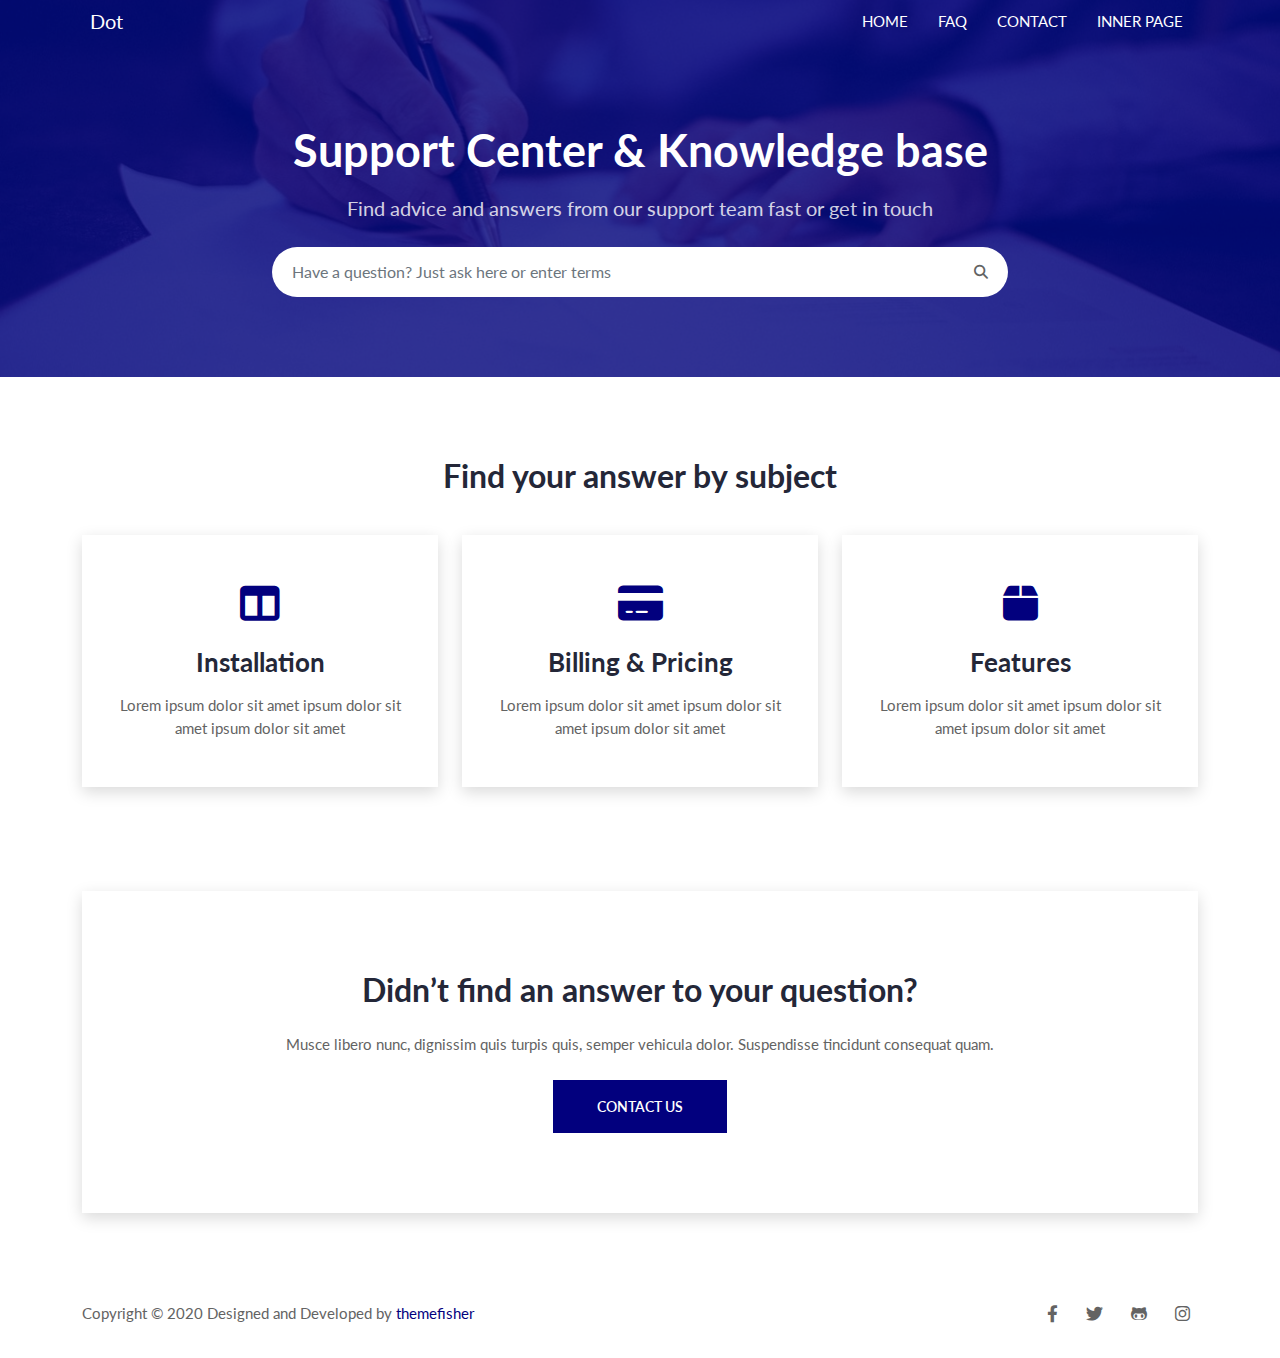
<file: index.html>
<!DOCTYPE html>
<html lang="en">
<head>
    <meta charset="UTF-8">
    <meta name="viewport" content="width=device-width, initial-scale=1.0">
    <title>Dot</title>
    <link rel="preconnect" href="https://fonts.googleapis.com">
    <link rel="preconnect" href="https://fonts.gstatic.com" crossorigin>
    <link href="https://fonts.googleapis.com/css2?family=Lato:wght@300;400;700&display=swap" rel="stylesheet">
    <link rel="shortcut icon" href="img/favicon.png" type="image/x-icon">
    <link rel="stylesheet" href="css/fontawesome.css">
    <link rel="stylesheet" href="css/brands.css">
    <link rel="stylesheet" href="css/solid.css">
    <link rel="stylesheet" href="css/bootstrap.min.css">
    <link rel="stylesheet" href="css/style.css">
    <script src="js/bootstrap.bundle.min.js"></script>
</head>
<body>
    <!-- header area start -->
    <header class="header-area overlay">
        <nav class="navbar navbar-expand-md navbar-dark">
            <div class="container">
                <a class="nav-link navbar-brand px-2" href="index.html">Dot</a>
                <div class="collapse navbar-collapse text-center">
                    <ul class="navbar-nav ml-auto">
                        <li class="nav-item"><a class="nav-link text-dark" href="index.html">Home</a></li>
                        <li class="nav-item"><a class="nav-link text-dark" href="FAQ.html">FAQ</a></li>
                        <li class="nav-item"><a class="nav-link text-dark" href="contact.html">Contact</a></li>
                        <li class="nav-item"><a class="nav-link text-dark" href="#">Inner Page</a></li>
                    </ul>
                </div>
            </div>
        </nav>
        <div class="container section">
            <div class="row">
                <div class="col-lg-8 text-center mx-auto">
                    <h1 class="text-white mb-3">Support Center & Knowledge base</h1>
                    <p class="text-white mb-4">Find advice and answers from our support team fast or get in touch</p>
                    <div class="position-relative search">
                        <input id="search" placeholder="Have a question? Just ask here or enter terms"
                        class="form-control">
                        <i class="fa-solid fa-magnifying-glass"></i>
                    </div>
                </div>
            </div>
        </div>
    </header>
    <!-- header area end -->
    <!-- topic area start -->
    <div class="section">
        <div class="container">
            <div class="row justify-content-center">
                <div class="col-12 text-center">
                    <h2 class="section-title">Find your answer by subject</h2>
                </div>
                <div class="col-lg-4 col-sm-6 mb-4">
                    <a class="px-4 py-5 bg-white shadow text-center d-block match-height" href="#" style="height: 252px;">
                        <i class="fa-solid fa-table-columns icon text-primary d-block mb-4"></i>
                        <h3 class="mb-3 mt-0">Installation</h3>
                        <p class="mb-0">Lorem ipsum dolor sit amet ipsum dolor sit amet ipsum dolor sit amet</p>
                    </a>
                </div>
                <div class="col-lg-4 col-sm-6 mb-4">
                    <a class="px-4 py-5 bg-white shadow text-center d-block match-height" href="#" style="height: 252px;">
                        <i class="fa-regular fa-credit-card icon text-primary d-block mb-4"></i>
                        <h3 class="mb-3 mt-0">Billing & Pricing</h3>
                        <p class="mb-0">Lorem ipsum dolor sit amet ipsum dolor sit amet ipsum dolor sit amet</p>
                    </a>
                </div>
                <div class="col-lg-4 col-sm-6 mb-4">
                    <a class="px-4 py-5 bg-white shadow text-center d-block match-height" href="#" style="height: 252px;">
                        <i class="fa-solid fa-box icon text-primary d-block mb-4"></i>
                        <h3 class="mb-3 mt-0">Features</h3>
                        <p class="mb-0">Lorem ipsum dolor sit amet ipsum dolor sit amet ipsum dolor sit amet</p>
                    </a>
                </div>
            </div>
        </div>
    </div>
    <!-- topic area end -->
    <!-- action area start -->
    <section>
        <div class="container">
            <div class="row">
                <div class="col-12">
                    <div class="section px-3 bg-white shadow text-center">
                        <h2 class="mb-4">Didn’t find an answer to your question?</h2>
                        <p class="mb-4">Musce libero nunc, dignissim quis turpis quis, semper vehicula dolor. Suspendisse tincidunt consequat quam.</p>
                        <a class="btn btn-primary" href="#">contact us</a>
                    </div>
                </div>
            </div>
        </div>
    </section>
    <!-- action area end -->
    <!-- footer area start -->
    <footer class="section pb-4">
        <div class="container">
            <div class="row align-items-center">
                <div class="col-md-8 text-md-left text-center">
                    <p class="mb-md-0 mb-4">Copyright © 2020 Designed and Developed by <a href="https://themefisher.com/">themefisher</a></p>
                </div>
                <div class="col-md-4 text-md-right text-center">
                    <ul class="list-inline">
                        <li class="list-inline-item"><a class="text-color d-inline-block p-2" href="#"><i class="fa-brands fa-facebook-f"></i></a></li>
                        <li class="list-inline-item"><a class="text-color d-inline-block p-2" href="#"><i class="fa-brands fa-twitter"></i></a></li>
                        <li class="list-inline-item"><a class="text-color d-inline-block p-2" href="#"><i class="fa-brands fa-github-alt"></i></a></li>
                        <li class="list-inline-item"><a class="text-color d-inline-block p-2" href="#"><i class="fa-brands fa-instagram"></i></a></li>
                    </ul>
                </div>
            </div>
        </div>
    </footer>
    <!-- footer area end -->
</body>
</html>
</file>
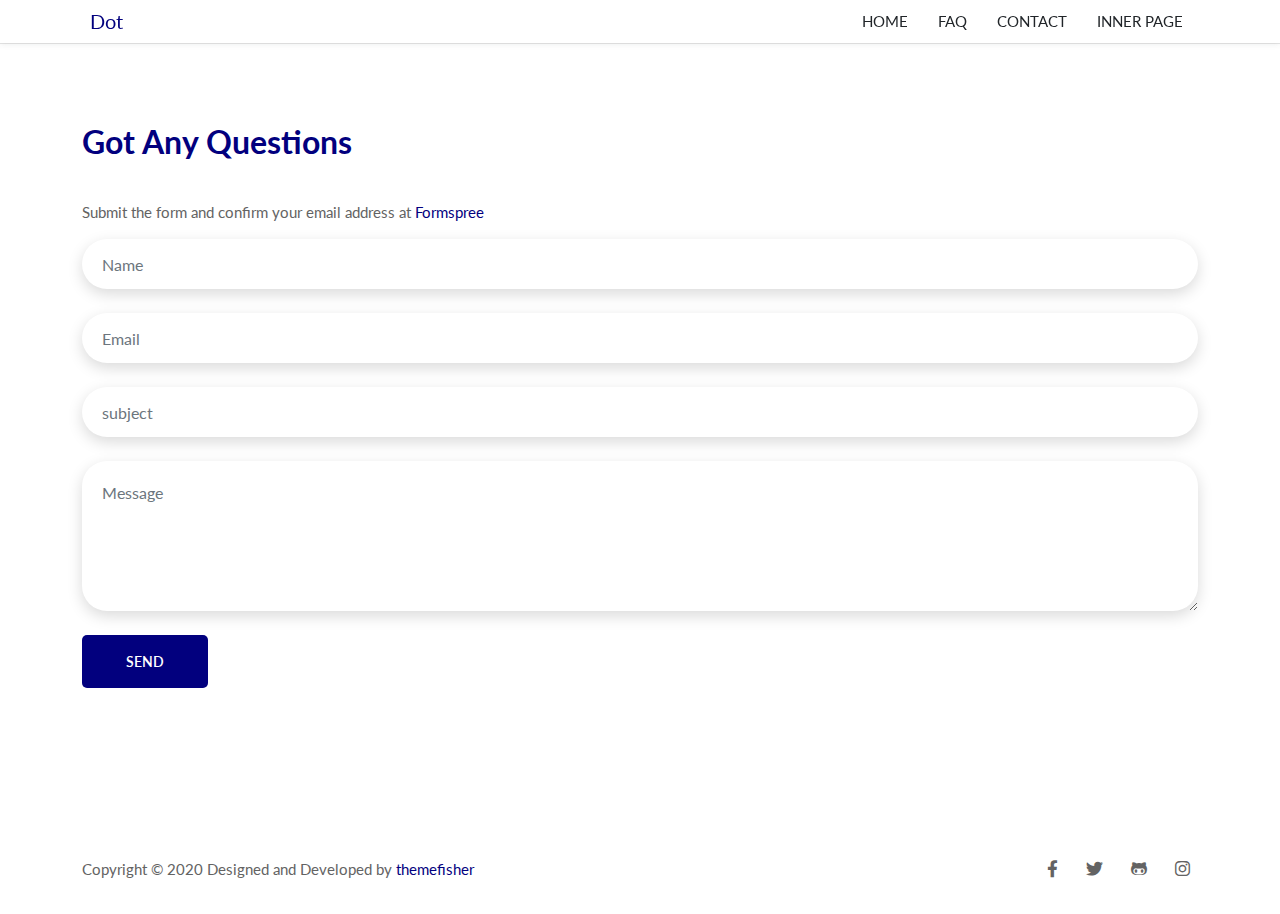
<file: contact.html>
<!DOCTYPE html>
<html lang="en">
<head>
    <meta charset="UTF-8">
    <meta name="viewport" content="width=device-width, initial-scale=1.0">
    <title>Contact</title>
    <link rel="preconnect" href="https://fonts.googleapis.com">
    <link rel="preconnect" href="https://fonts.gstatic.com" crossorigin>
    <link href="https://fonts.googleapis.com/css2?family=Lato:wght@300;400;700&display=swap" rel="stylesheet">
    <link rel="shortcut icon" href="img/favicon.png" type="image/x-icon">
    <link rel="stylesheet" href="css/fontawesome.css">
    <link rel="stylesheet" href="css/brands.css">
    <link rel="stylesheet" href="css/solid.css">
    <link rel="stylesheet" href="css/bootstrap.min.css">
    <link rel="stylesheet" href="css/contact.css">
    <script src="js/bootstrap.bundle.min.js"></script>
</head>
<body>
    <!-- header area start -->
    <header class="shadow-bottom sticky-top bg-white">
        <nav class="navbar navbar-expand-md navbar-light">
            <div class="container">
                <a class="nav-link navbar-brand px-2" href="index.html">Dot</a>
                <div class="collapse navbar-collapse text-center">
                    <ul class="navbar-nav ml-auto">
                        <li class="nav-item"><a class="nav-link text-dark" href="index.html">Home</a></li>
                        <li class="nav-item"><a class="nav-link text-dark" href="FAQ.html">FAQ</a></li>
                        <li class="nav-item"><a class="nav-link text-dark" href="contact.html">Contact</a></li>
                        <li class="nav-item"><a class="nav-link text-dark" href="#">Inner Page</a></li>
                    </ul>
                </div>
            </div>
        </nav>
    </header>
    <!-- header area end -->
    <!-- contact area start -->
    <section class="section">
        <div class="container">
            <div class="row">
                <div class="col-12">
                    <h2 class="section-title text-primary">Got Any Questions</h2>
                    <p>Submit the form and confirm your email address at <a href="https://formspree.io/">Formspree</a></p>
                    <form action="#">
                        <input type="text" id="name" name="name" placeholder="Name" class="form-control mb-4 shadow rounded-0">
                        <input type="email" id="mail" name="mail" placeholder="Email" class="form-control mb-4 shadow rounded-0">
                        <input type="text" id="subject" name="subject" placeholder="subject" class="form-control mb-4 shadow rounded-0">
                        <textarea name="message" id="message" placeholder="Message" class="form-control mb-4 shadow rounded-0"></textarea>
                        <button type="submit" value="send" class="btn btn-primary">Send</button>
                    </form>
                </div>
            </div>
        </div>
    </section>
    <!-- contact area end -->    
    <!-- footer area start -->
    <footer class="section pb-4">
        <div class="container">
            <div class="row align-items-center">
                <div class="col-md-8 text-md-left text-center">
                    <p class="mb-md-0 mb-4">Copyright © 2020 Designed and Developed by <a href="https://themefisher.com/">themefisher</a></p>
                </div>
                <div class="col-md-4 text-md-right text-center">
                    <ul class="list-inline">
                        <li class="list-inline-item"><a class="text-color d-inline-block p-2" href="#"><i class="fa-brands fa-facebook-f"></i></a></li>
                        <li class="list-inline-item"><a class="text-color d-inline-block p-2" href="#"><i class="fa-brands fa-twitter"></i></a></li>
                        <li class="list-inline-item"><a class="text-color d-inline-block p-2" href="#"><i class="fa-brands fa-github-alt"></i></a></li>
                        <li class="list-inline-item"><a class="text-color d-inline-block p-2" href="#"><i class="fa-brands fa-instagram"></i></a></li>
                    </ul>
                </div>
            </div>
        </div>
    </footer>
    <!-- footer area end -->
</body>
</html>
</file>
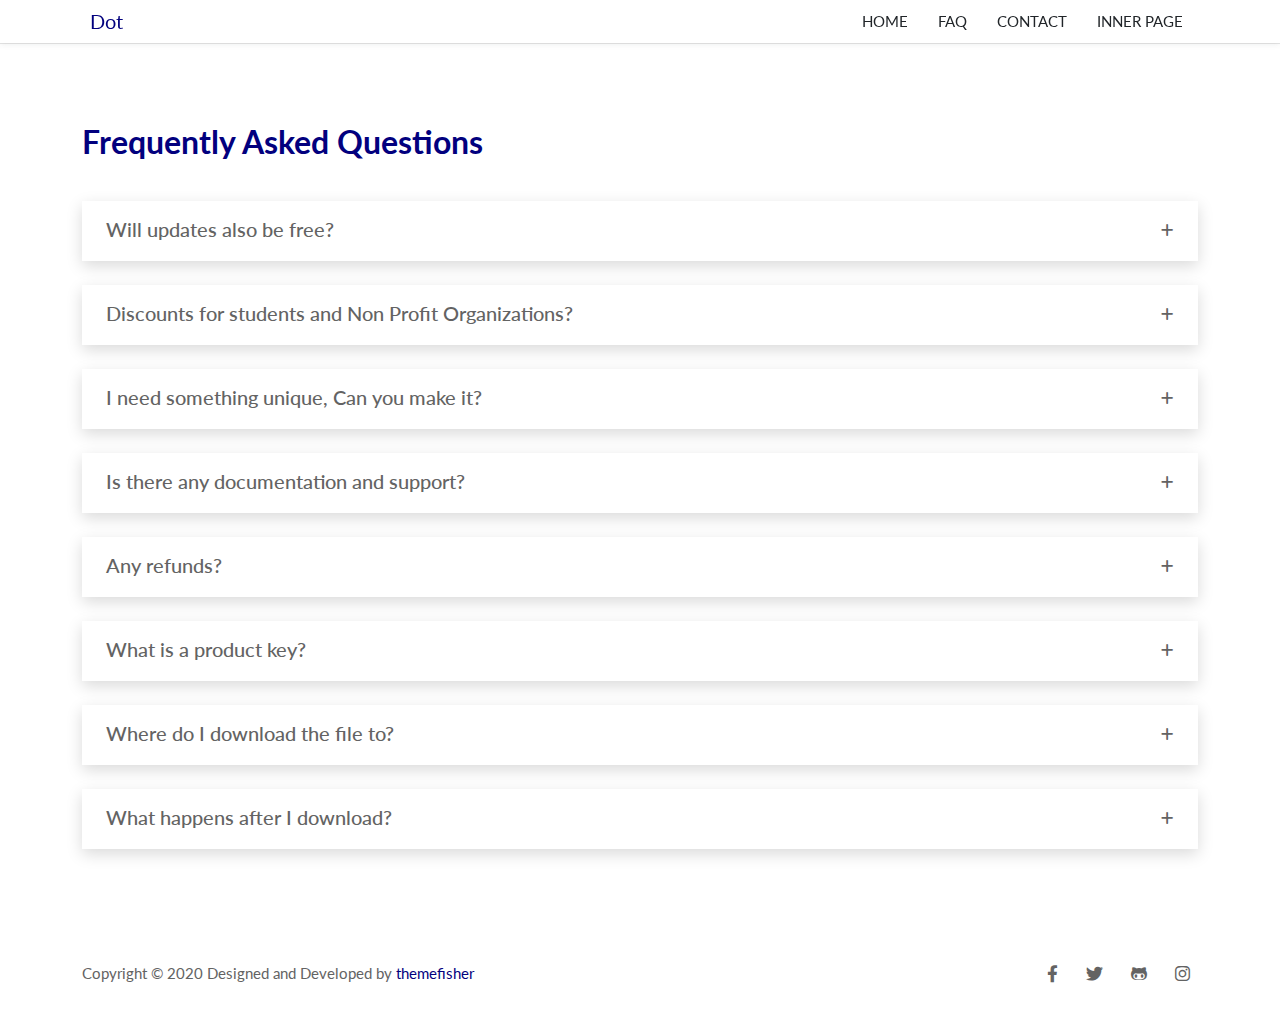
<file: FAQ.html>
<!DOCTYPE html>
<html lang="en">
<head>
    <meta charset="UTF-8">
    <meta name="viewport" content="width=device-width, initial-scale=1.0">
    <title>FAQ</title>
    <link rel="preconnect" href="https://fonts.googleapis.com">
    <link rel="preconnect" href="https://fonts.gstatic.com" crossorigin>
    <link href="https://fonts.googleapis.com/css2?family=Lato:wght@300;400;700&display=swap" rel="stylesheet">
    <link rel="shortcut icon" href="img/favicon.png" type="image/x-icon">
    <link rel="stylesheet" href="css/fontawesome.css">
    <link rel="stylesheet" href="css/brands.css">
    <link rel="stylesheet" href="css/solid.css">
    <link rel="stylesheet" href="css/bootstrap.min.css">
    <link rel="stylesheet" href="css/FAQ.css">
    <script src="js/bootstrap.bundle.min.js"></script>
</head>
<body>    
    <!-- header area start -->
    <header class="shadow-bottom sticky-top bg-white">
        <nav class="navbar navbar-expand-md navbar-light">
            <div class="container">
                <a class="nav-link navbar-brand px-2" href="index.html">Dot</a>
                <div class="collapse navbar-collapse text-center">
                    <ul class="navbar-nav ml-auto">
                        <li class="nav-item"><a class="nav-link text-dark" href="index.html">Home</a></li>
                        <li class="nav-item"><a class="nav-link text-dark" href="FAQ.html">FAQ</a></li>
                        <li class="nav-item"><a class="nav-link text-dark" href="contact.html">Contact</a></li>
                        <li class="nav-item"><a class="nav-link text-dark" href="#">Inner Page</a></li>
                    </ul>
                </div>
            </div>
        </nav>
    </header>
    <!-- header area end -->
    <!-- FAQ area start -->
    <section class="section pb-0">
        <div class="container">
            <div class="row">
                <div class="col-12">
                    <h2 class="section-title text-primary">Frequently Asked Questions</h2>
                    <div id="accordion">
                        <div class="card mb-4 rounded-0 shadow border-0">
                            <div class="card-header rounded-0 bg-white border p-0 border-0">
                                <a class="card-link h4 d-flex tex-dark mb-0 py-3 px-4 justify-content-between collapsed" data-bs-toggle="collapse" aria-expanded="false" href="#will-updates-also-be-free">
                                    <span>Will updates also be free?</span>
                                    <i class="fa-solid fa-plus"></i>
                                </a>
                            </div>
                            <div id="will-updates-also-be-free" class="collapse" data-parent="#accordion">
                                <div class="card-body font-secondary text-color">Lorem, <a href="https://examplesite.com">link</a>
                                    <em>ipsum</em> dolor sit amet consectetur adipisicing elit. Cumque praesentium nisi officiis maiores
                                    quia sapiente totam omnis vel sequi corporis ipsa incidunt reprehenderit recusandae maxime
                                    perspiciatis iste placeat architecto, mollitia delectus ut ab quibusdam. Magnam cumque numquam tempore
                                    reprehenderit illo, unde cum omnis vel sed temporibus, repudiandae impedit nam ad enim porro, qui
                                    labore fugiat quod suscipit fuga necessitatibus. Perferendis, ipsum? Cum, reprehenderit. Sapiente
                                    atque quam vitae, magnam dolore consequatur temporibus harum odit ab id quo qui aspernatur aliquid
                                    officiis sit error asperiores eveniet quibusdam, accusantium enim recusandae quas ea est! Quaerat
                                    omnis, placeat vitae laboriosam doloremque recusandae mollitia minima!
                                </div>
                            </div>
                        </div>
                        <div class="card mb-4 rounded-0 shadow border-0">
                            <div class="card-header rounded-0 bg-white border p-0 border-0">
                                <a class="card-link h4 d-flex tex-dark mb-0 py-3 px-4 justify-content-between collapsed" data-bs-toggle="collapse" aria-expanded="false" href="#Discounts-for-students-and-Non-Profit-Organizations">
                                    <span>Discounts for students and Non Profit Organizations?</span>
                                    <i class="fa-solid fa-plus"></i>
                                </a>
                            </div>
                            <div id="Discounts-for-students-and-Non-Profit-Organizations" class="collapse" data-parent="#accordion">
                                <div class="card-body font-secondary text-color">Lorem, <a href="https://examplesite.com">link</a>
                                    <em>ipsum</em> dolor sit amet consectetur adipisicing elit. Cumque praesentium nisi officiis maiores
                                    quia sapiente totam omnis vel sequi corporis ipsa incidunt reprehenderit recusandae maxime
                                    perspiciatis iste placeat architecto, mollitia delectus ut ab quibusdam. Magnam cumque numquam tempore
                                    reprehenderit illo, unde cum omnis vel sed temporibus, repudiandae impedit nam ad enim porro, qui
                                    labore fugiat quod suscipit fuga necessitatibus. Perferendis, ipsum? Cum, reprehenderit. Sapiente
                                    atque quam vitae, magnam dolore consequatur temporibus harum odit ab id quo qui aspernatur aliquid
                                    officiis sit error asperiores eveniet quibusdam, accusantium enim recusandae quas ea est! Quaerat
                                    omnis, placeat vitae laboriosam doloremque recusandae mollitia minima!
                                </div>
                            </div>
                        </div>
                        <div class="card mb-4 rounded-0 shadow border-0">
                            <div class="card-header rounded-0 bg-white border p-0 border-0">
                                <a class="card-link h4 d-flex tex-dark mb-0 py-3 px-4 justify-content-between collapsed" data-bs-toggle="collapse" aria-expanded="false" href="#I-need-something-unique-Can-you-make-it">
                                    <span>I need something unique, Can you make it?</span>
                                    <i class="fa-solid fa-plus"></i>
                                </a>
                            </div>
                            <div id="I-need-something-unique-Can-you-make-it" class="collapse" data-parent="#accordion">
                                <div class="card-body font-secondary text-color">Lorem, <a href="https://examplesite.com">link</a>
                                    <em>ipsum</em> dolor sit amet consectetur adipisicing elit. Cumque praesentium nisi officiis maiores
                                    quia sapiente totam omnis vel sequi corporis ipsa incidunt reprehenderit recusandae maxime
                                    perspiciatis iste placeat architecto, mollitia delectus ut ab quibusdam. Magnam cumque numquam tempore
                                    reprehenderit illo, unde cum omnis vel sed temporibus, repudiandae impedit nam ad enim porro, qui
                                    labore fugiat quod suscipit fuga necessitatibus. Perferendis, ipsum? Cum, reprehenderit. Sapiente
                                    atque quam vitae, magnam dolore consequatur temporibus harum odit ab id quo qui aspernatur aliquid
                                    officiis sit error asperiores eveniet quibusdam, accusantium enim recusandae quas ea est! Quaerat
                                    omnis, placeat vitae laboriosam doloremque recusandae mollitia minima!
                                </div>
                            </div>
                        </div>
                        <div class="card mb-4 rounded-0 shadow border-0">
                            <div class="card-header rounded-0 bg-white border p-0 border-0">
                                <a class="card-link h4 d-flex tex-dark mb-0 py-3 px-4 justify-content-between collapsed" data-bs-toggle="collapse" aria-expanded="false" href="#Is-there-any-documentation-and-support">
                                    <span>Is there any documentation and support?</span>
                                    <i class="fa-solid fa-plus"></i>
                                </a>
                            </div>
                            <div id="Is-there-any-documentation-and-support" class="collapse" data-parent="#accordion">
                                <div class="card-body font-secondary text-color">Lorem, <a href="https://examplesite.com">link</a>
                                    <em>ipsum</em> dolor sit amet consectetur adipisicing elit. Cumque praesentium nisi officiis maiores
                                    quia sapiente totam omnis vel sequi corporis ipsa incidunt reprehenderit recusandae maxime
                                    perspiciatis iste placeat architecto, mollitia delectus ut ab quibusdam. Magnam cumque numquam tempore
                                    reprehenderit illo, unde cum omnis vel sed temporibus, repudiandae impedit nam ad enim porro, qui
                                    labore fugiat quod suscipit fuga necessitatibus. Perferendis, ipsum? Cum, reprehenderit. Sapiente
                                    atque quam vitae, magnam dolore consequatur temporibus harum odit ab id quo qui aspernatur aliquid
                                    officiis sit error asperiores eveniet quibusdam, accusantium enim recusandae quas ea est! Quaerat
                                    omnis, placeat vitae laboriosam doloremque recusandae mollitia minima!
                                </div>
                            </div>
                        </div>
                        <div class="card mb-4 rounded-0 shadow border-0">
                            <div class="card-header rounded-0 bg-white border p-0 border-0">
                                <a class="card-link h4 d-flex tex-dark mb-0 py-3 px-4 justify-content-between collapsed" data-bs-toggle="collapse" aria-expanded="false" href="#Any-refunds">
                                    <span>Any refunds?</span>
                                    <i class="fa-solid fa-plus"></i>
                                </a>
                            </div>
                            <div id="Any-refunds" class="collapse" data-parent="#accordion">
                                <div class="card-body font-secondary text-color">Lorem, <a href="https://examplesite.com">link</a>
                                    <em>ipsum</em> dolor sit amet consectetur adipisicing elit. Cumque praesentium nisi officiis maiores
                                    quia sapiente totam omnis vel sequi corporis ipsa incidunt reprehenderit recusandae maxime
                                    perspiciatis iste placeat architecto, mollitia delectus ut ab quibusdam. Magnam cumque numquam tempore
                                    reprehenderit illo, unde cum omnis vel sed temporibus, repudiandae impedit nam ad enim porro, qui
                                    labore fugiat quod suscipit fuga necessitatibus. Perferendis, ipsum? Cum, reprehenderit. Sapiente
                                    atque quam vitae, magnam dolore consequatur temporibus harum odit ab id quo qui aspernatur aliquid
                                    officiis sit error asperiores eveniet quibusdam, accusantium enim recusandae quas ea est! Quaerat
                                    omnis, placeat vitae laboriosam doloremque recusandae mollitia minima!
                                </div>
                            </div>
                        </div>
                        <div class="card mb-4 rounded-0 shadow border-0">
                            <div class="card-header rounded-0 bg-white border p-0 border-0">
                                <a class="card-link h4 d-flex tex-dark mb-0 py-3 px-4 justify-content-between collapsed" data-bs-toggle="collapse" aria-expanded="false" href="#What-is-a-product-key">
                                    <span>What is a product key?</span>
                                    <i class="fa-solid fa-plus"></i>
                                </a>
                            </div>
                            <div id="What-is-a-product-key" class="collapse" data-parent="#accordion">
                                <div class="card-body font-secondary text-color">Lorem, <a href="https://examplesite.com">link</a>
                                    <em>ipsum</em> dolor sit amet consectetur adipisicing elit. Cumque praesentium nisi officiis maiores
                                    quia sapiente totam omnis vel sequi corporis ipsa incidunt reprehenderit recusandae maxime
                                    perspiciatis iste placeat architecto, mollitia delectus ut ab quibusdam. Magnam cumque numquam tempore
                                    reprehenderit illo, unde cum omnis vel sed temporibus, repudiandae impedit nam ad enim porro, qui
                                    labore fugiat quod suscipit fuga necessitatibus. Perferendis, ipsum? Cum, reprehenderit. Sapiente
                                    atque quam vitae, magnam dolore consequatur temporibus harum odit ab id quo qui aspernatur aliquid
                                    officiis sit error asperiores eveniet quibusdam, accusantium enim recusandae quas ea est! Quaerat
                                    omnis, placeat vitae laboriosam doloremque recusandae mollitia minima!
                                </div>
                            </div>
                        </div>
                        <div class="card mb-4 rounded-0 shadow border-0">
                            <div class="card-header rounded-0 bg-white border p-0 border-0">
                                <a class="card-link h4 d-flex tex-dark mb-0 py-3 px-4 justify-content-between collapsed" data-bs-toggle="collapse" aria-expanded="false" href="#Where-do-I-download-the-file-to">
                                    <span>Where do I download the file to?</span>
                                    <i class="fa-solid fa-plus"></i>
                                </a>
                            </div>
                            <div id="Where-do-I-download-the-file-to" class="collapse" data-parent="#accordion">
                                <div class="card-body font-secondary text-color">Lorem, <a href="https://examplesite.com">link</a>
                                    <em>ipsum</em> dolor sit amet consectetur adipisicing elit. Cumque praesentium nisi officiis maiores
                                    quia sapiente totam omnis vel sequi corporis ipsa incidunt reprehenderit recusandae maxime
                                    perspiciatis iste placeat architecto, mollitia delectus ut ab quibusdam. Magnam cumque numquam tempore
                                    reprehenderit illo, unde cum omnis vel sed temporibus, repudiandae impedit nam ad enim porro, qui
                                    labore fugiat quod suscipit fuga necessitatibus. Perferendis, ipsum? Cum, reprehenderit. Sapiente
                                    atque quam vitae, magnam dolore consequatur temporibus harum odit ab id quo qui aspernatur aliquid
                                    officiis sit error asperiores eveniet quibusdam, accusantium enim recusandae quas ea est! Quaerat
                                    omnis, placeat vitae laboriosam doloremque recusandae mollitia minima!
                                </div>
                            </div>
                        </div>
                        <div class="card mb-4 rounded-0 shadow border-0">
                            <div class="card-header rounded-0 bg-white border p-0 border-0">
                                <a class="card-link h4 d-flex tex-dark mb-0 py-3 px-4 justify-content-between collapsed" data-bs-toggle="collapse" aria-expanded="false" href="#What-happens-after-I-download">
                                    <span>What happens after I download?</span>
                                    <i class="fa-solid fa-plus"></i>
                                </a>
                            </div>
                            <div id="What-happens-after-I-download" class="collapse" data-parent="#accordion">
                                <div class="card-body font-secondary text-color">Lorem, <a href="https://examplesite.com">link</a>
                                    <em>ipsum</em> dolor sit amet consectetur adipisicing elit. Cumque praesentium nisi officiis maiores
                                    quia sapiente totam omnis vel sequi corporis ipsa incidunt reprehenderit recusandae maxime
                                    perspiciatis iste placeat architecto, mollitia delectus ut ab quibusdam. Magnam cumque numquam tempore
                                    reprehenderit illo, unde cum omnis vel sed temporibus, repudiandae impedit nam ad enim porro, qui
                                    labore fugiat quod suscipit fuga necessitatibus. Perferendis, ipsum? Cum, reprehenderit. Sapiente
                                    atque quam vitae, magnam dolore consequatur temporibus harum odit ab id quo qui aspernatur aliquid
                                    officiis sit error asperiores eveniet quibusdam, accusantium enim recusandae quas ea est! Quaerat
                                    omnis, placeat vitae laboriosam doloremque recusandae mollitia minima!
                                </div>
                            </div>
                        </div>
                    </div>
                </div>
            </div>
        </div>
    </section>
    <!-- FAQ area end -->    
    <!-- footer area start -->
    <footer class="section pb-4">
        <div class="container">
            <div class="row align-items-center">
                <div class="col-md-8 text-md-left text-center">
                    <p class="mb-md-0 mb-4">Copyright © 2020 Designed and Developed by <a href="https://themefisher.com/">themefisher</a></p>
                </div>
                <div class="col-md-4 text-md-right text-center">
                    <ul class="list-inline">
                        <li class="list-inline-item"><a class="text-color d-inline-block p-2" href="#"><i class="fa-brands fa-facebook-f"></i></a></li>
                        <li class="list-inline-item"><a class="text-color d-inline-block p-2" href="#"><i class="fa-brands fa-twitter"></i></a></li>
                        <li class="list-inline-item"><a class="text-color d-inline-block p-2" href="#"><i class="fa-brands fa-github-alt"></i></a></li>
                        <li class="list-inline-item"><a class="text-color d-inline-block p-2" href="#"><i class="fa-brands fa-instagram"></i></a></li>
                    </ul>
                </div>
            </div>
        </div>
    </footer>
    <!-- footer area end -->
</body>
</html>
</file>
<file: css/style.css>
body {
	line-height: 1.5;
	font-size: 17px;
	color: #636363;
    font-family: 'Lato', sans-serif;
}
.header-area {
    background-image: url(../img/banner.jpg);
    background-size: cover;
    background-position: 50%;
    background-repeat: no-repeat;
    overflow: hidden;
}
.overlay {
    position: relative;
}
.overlay::before {
	position: absolute;
	content: '';
	height: 100%;
	width: 100%;
	top: 0;
	left: 0;
	background: #02007e;
	opacity: .8;
}
.ml-auto {
	margin-left: auto;
}
.navbar {
	padding: 0;
}
.navbar .nav-item .nav-link {
	text-transform: uppercase;
	padding: 10px 15px !important;
	font-size: 15px;
}
.nav-link.text-dark {
	color: white !important;
}
.section {
	padding-top: 80px;
	padding-bottom: 80px;
}
.header-area h1 {
    font-size: 45px;
    font-weight: 700;
    line-height: 1.2;
    z-index: 1;
    position: relative;
}
.header-area p {
	font-size: 20px;
	opacity: .8;
    color: #636363;
}
.form-control {
	height: 50px;
	border-radius: 25px;
	border: 0;
	padding: 0 20px;
}
.search i {
	position: absolute;
	right: 20px;
	top: 18px;
	font-size: 14px;
	cursor: pointer;
}
.navbar-brand {
	color: white !important;
}

/* header area end */
/* topic area start */

.section-title {
	margin-bottom: 40px;
    font-size: 32px;
    line-height: 1.2;
    font-weight: 700;
    color: #242738;
}
a {
    text-decoration: none;
}
.shadow {
	box-shadow: 0 5px 15px rgba(0, 0, 0, .15) !important;
	transition: .3s ease;
}
.shadow:hover {
	box-shadow: 0 14px 25px rgba(0, 0, 0, .2) !important;
}
.icon {
	font-size: 40px;
}
.text-primary {
	color: #02007e !important;
}
h3 {
    font-size: 26px;
    font-weight: 700;
    line-height: 1.2;
    color: #242738;
}
p {
	color: #636363;
	font-size: 15px;
}

/* topic area end */
/* action area start */

h2 {
    color: #242738;
    font-size: 32px;
    font-weight: 700;
    line-height: 1.2;
}
.btn {
	font-size: 14px;
	font-family: var(--font-family), sans-serif;
	text-transform: uppercase;
	padding: 16px 44px;
	border-radius: 0;
	font-weight: 600;
	border: 0;
	position: relative;
	z-index: 1;
	transition: .2s ease;
    cursor: pointer;
}
.btn-primary {
	background: #02007e;
	color: white !important;
}
a:hover {
    color: white !important;
}
.btn-primary:hover, .btn-primary:focus {
    color: white;
    background-color: #02007e;
    border-color: #02007e;
    box-shadow: none;
}
.btn:hover {
    color: white !important;
}

/* action area end */
/* footer area end */

a, a:hover, a:focus {
	text-decoration: none;
	color: #02007e !important;
}
.text-md-left {
	text-align: left !important;
}
.text-md-right {
	text-align: right !important;
}
.list-inline {
	margin-bottom: 0;
}
.text-color {
	color: #636363 !important;
}
.text-color i {
	transition: .2s ease;
}
a:hover i {
	color: #02007e;
}

/* footer area end */
</file>
<file: css/contact.css>
body {
	line-height: 1.5;
	font-size: 17px;
	color: #636363;
    font-family: 'Lato', sans-serif;
}
.shadow-bottom {
	box-shadow: 0 1px 0 rgba(12, 13, 14, .1), 0 1px 6px rgba(59, 64, 69, .1);
}
.ml-auto {
    margin-left: auto;
}
.navbar {
	padding: 0;
}
.navbar .nav-item .nav-link {
	text-transform: uppercase;
	padding: 10px 15px !important;
	font-size: 15px;
}

/* header area end */
/* contact area start */

.section {
	padding-top: 80px;
	padding-bottom: 80px;
}
.text-primary {
	color: #02007e !important;
}
.section-title {
	margin-bottom: 40px;
}
h2 {
	font-size: 32px;
    font-weight: 700;
    line-height: 1.2;
}
p {
	color: #636363;
	font-size: 15px;
}
a, button, select {
	cursor: pointer;
	transition: .2s ease;
}
a, a:hover, a:focus {
	text-decoration: none;
	color: #02007e;
}
.shadow {
	box-shadow: 0 5px 15px rgba(0, 0, 0, .15) !important;
	transition: .3s ease;
}
.form-control {
	height: 50px;
	border-radius: 25px !important;
	border: 0;
	padding: 0 20px;
}
textarea.form-control {
	height: 150px;
	padding: 20px;
}
.btn {
	font-size: 14px;
	font-family: var(--font-family), sans-serif;
	text-transform: uppercase;
	padding: 16px 44px;
	font-weight: 600;
	border: 0;
	position: relative;
	z-index: 1;
	transition: .2s ease;
	cursor: pointer;
	border-radius: 5px;
}
.btn-primary {
	background: #02007e;
	color: white !important;
}
a:hover {
    color: white !important;
}
.btn-primary:hover, .btn-primary:focus {
    color: white;
    background-color: #02007e;
    border-color: #02007e;
    box-shadow: none;
}
.btn:hover {
    color: white !important;
}
.shadow:hover, .shadow:focus {
	box-shadow: 0 14px 25px rgba(0, 0, 0, .2) !important;
}

/* contact area end */
/* footer area end */

a, a:hover, a:focus {
	text-decoration: none;
	color: #02007e !important;
}
.text-md-left {
	text-align: left !important;
}
.text-md-right {
	text-align: right !important;
}
.list-inline {
	margin-bottom: 0;
}
.text-color {
	color: #636363 !important;
}
.text-color i {
	transition: .2s ease;
}
a:hover i {
	color: #02007e;
}

/* footer area end */
</file>
<file: css/FAQ.css>
body {
	line-height: 1.5;
	font-size: 17px;
	color: #636363;
    font-family: 'Lato', sans-serif;
}
.shadow-bottom {
	box-shadow: 0 1px 0 rgba(12, 13, 14, .1), 0 1px 6px rgba(59, 64, 69, .1);
}
.ml-auto {
    margin-left: auto;
}
.navbar {
	padding: 0;
}
.navbar .nav-item .nav-link {
	text-transform: uppercase;
	padding: 10px 15px !important;
	font-size: 15px;
}

/* header area end */
/* faq area start */

.section {
	padding-top: 80px;
}
.text-primary {
	color: #02007e !important;
}
.section-title {
	margin-bottom: 40px;
}
h2 {
	font-size: 32px;
    font-weight: 700;
    line-height: 1.2;
}
h4, .h4 {
	font-size: 20px;
}
.shadow:hover, .shadow:focus {
	box-shadow: 0 14px 25px rgba(0, 0, 0, .2) !important;
}
.shadow {
	box-shadow: 0 5px 15px rgba(0, 0, 0, .15) !important;
	transition: .3s ease;
}
#accordion i {
	font-size: 14px;
	line-height: 2;
}
.card-link {
	color: #636363 !important;
	transition: .3s ease;
}
.card-link:hover {
    color: #02007e !important;
}

/* faq area end */
/* footer area end */

a, a:hover, a:focus {
	text-decoration: none;
	color: #02007e !important;
}
.text-md-left {
	text-align: left !important;
}
.text-md-right {
	text-align: right !important;
}
.list-inline {
	margin-bottom: 0;
}
.text-color {
	color: #636363 !important;
}
.text-color i {
	transition: .2s ease;
}
a:hover i {
	color: #02007e;
}
p {
	color: #636363;
	font-size: 15px;
}

/* footer area end */
</file>
<file: css/brands.css>
/*!
 * Font Awesome Free 6.4.2 by @fontawesome - https://fontawesome.com
 * License - https://fontawesome.com/license/free (Icons: CC BY 4.0, Fonts: SIL OFL 1.1, Code: MIT License)
 * Copyright 2023 Fonticons, Inc.
 */
:root, :host {
  --fa-style-family-brands: 'Font Awesome 6 Brands';
  --fa-font-brands: normal 400 1em/1 'Font Awesome 6 Brands'; }

@font-face {
  font-family: 'Font Awesome 6 Brands';
  font-style: normal;
  font-weight: 400;
  font-display: block;
  src: url("../webfonts/fa-brands-400.woff2") format("woff2"), url("../webfonts/fa-brands-400.ttf") format("truetype"); }

.fab,
.fa-brands {
  font-weight: 400; }

.fa-monero:before {
  content: "\f3d0"; }

.fa-hooli:before {
  content: "\f427"; }

.fa-yelp:before {
  content: "\f1e9"; }

.fa-cc-visa:before {
  content: "\f1f0"; }

.fa-lastfm:before {
  content: "\f202"; }

.fa-shopware:before {
  content: "\f5b5"; }

.fa-creative-commons-nc:before {
  content: "\f4e8"; }

.fa-aws:before {
  content: "\f375"; }

.fa-redhat:before {
  content: "\f7bc"; }

.fa-yoast:before {
  content: "\f2b1"; }

.fa-cloudflare:before {
  content: "\e07d"; }

.fa-ups:before {
  content: "\f7e0"; }

.fa-wpexplorer:before {
  content: "\f2de"; }

.fa-dyalog:before {
  content: "\f399"; }

.fa-bity:before {
  content: "\f37a"; }

.fa-stackpath:before {
  content: "\f842"; }

.fa-buysellads:before {
  content: "\f20d"; }

.fa-first-order:before {
  content: "\f2b0"; }

.fa-modx:before {
  content: "\f285"; }

.fa-guilded:before {
  content: "\e07e"; }

.fa-vnv:before {
  content: "\f40b"; }

.fa-square-js:before {
  content: "\f3b9"; }

.fa-js-square:before {
  content: "\f3b9"; }

.fa-microsoft:before {
  content: "\f3ca"; }

.fa-qq:before {
  content: "\f1d6"; }

.fa-orcid:before {
  content: "\f8d2"; }

.fa-java:before {
  content: "\f4e4"; }

.fa-invision:before {
  content: "\f7b0"; }

.fa-creative-commons-pd-alt:before {
  content: "\f4ed"; }

.fa-centercode:before {
  content: "\f380"; }

.fa-glide-g:before {
  content: "\f2a6"; }

.fa-drupal:before {
  content: "\f1a9"; }

.fa-hire-a-helper:before {
  content: "\f3b0"; }

.fa-creative-commons-by:before {
  content: "\f4e7"; }

.fa-unity:before {
  content: "\e049"; }

.fa-whmcs:before {
  content: "\f40d"; }

.fa-rocketchat:before {
  content: "\f3e8"; }

.fa-vk:before {
  content: "\f189"; }

.fa-untappd:before {
  content: "\f405"; }

.fa-mailchimp:before {
  content: "\f59e"; }

.fa-css3-alt:before {
  content: "\f38b"; }

.fa-square-reddit:before {
  content: "\f1a2"; }

.fa-reddit-square:before {
  content: "\f1a2"; }

.fa-vimeo-v:before {
  content: "\f27d"; }

.fa-contao:before {
  content: "\f26d"; }

.fa-square-font-awesome:before {
  content: "\e5ad"; }

.fa-deskpro:before {
  content: "\f38f"; }

.fa-sistrix:before {
  content: "\f3ee"; }

.fa-square-instagram:before {
  content: "\e055"; }

.fa-instagram-square:before {
  content: "\e055"; }

.fa-battle-net:before {
  content: "\f835"; }

.fa-the-red-yeti:before {
  content: "\f69d"; }

.fa-square-hacker-news:before {
  content: "\f3af"; }

.fa-hacker-news-square:before {
  content: "\f3af"; }

.fa-edge:before {
  content: "\f282"; }

.fa-threads:before {
  content: "\e618"; }

.fa-napster:before {
  content: "\f3d2"; }

.fa-square-snapchat:before {
  content: "\f2ad"; }

.fa-snapchat-square:before {
  content: "\f2ad"; }

.fa-google-plus-g:before {
  content: "\f0d5"; }

.fa-artstation:before {
  content: "\f77a"; }

.fa-markdown:before {
  content: "\f60f"; }

.fa-sourcetree:before {
  content: "\f7d3"; }

.fa-google-plus:before {
  content: "\f2b3"; }

.fa-diaspora:before {
  content: "\f791"; }

.fa-foursquare:before {
  content: "\f180"; }

.fa-stack-overflow:before {
  content: "\f16c"; }

.fa-github-alt:before {
  content: "\f113"; }

.fa-phoenix-squadron:before {
  content: "\f511"; }

.fa-pagelines:before {
  content: "\f18c"; }

.fa-algolia:before {
  content: "\f36c"; }

.fa-red-river:before {
  content: "\f3e3"; }

.fa-creative-commons-sa:before {
  content: "\f4ef"; }

.fa-safari:before {
  content: "\f267"; }

.fa-google:before {
  content: "\f1a0"; }

.fa-square-font-awesome-stroke:before {
  content: "\f35c"; }

.fa-font-awesome-alt:before {
  content: "\f35c"; }

.fa-atlassian:before {
  content: "\f77b"; }

.fa-linkedin-in:before {
  content: "\f0e1"; }

.fa-digital-ocean:before {
  content: "\f391"; }

.fa-nimblr:before {
  content: "\f5a8"; }

.fa-chromecast:before {
  content: "\f838"; }

.fa-evernote:before {
  content: "\f839"; }

.fa-hacker-news:before {
  content: "\f1d4"; }

.fa-creative-commons-sampling:before {
  content: "\f4f0"; }

.fa-adversal:before {
  content: "\f36a"; }

.fa-creative-commons:before {
  content: "\f25e"; }

.fa-watchman-monitoring:before {
  content: "\e087"; }

.fa-fonticons:before {
  content: "\f280"; }

.fa-weixin:before {
  content: "\f1d7"; }

.fa-shirtsinbulk:before {
  content: "\f214"; }

.fa-codepen:before {
  content: "\f1cb"; }

.fa-git-alt:before {
  content: "\f841"; }

.fa-lyft:before {
  content: "\f3c3"; }

.fa-rev:before {
  content: "\f5b2"; }

.fa-windows:before {
  content: "\f17a"; }

.fa-wizards-of-the-coast:before {
  content: "\f730"; }

.fa-square-viadeo:before {
  content: "\f2aa"; }

.fa-viadeo-square:before {
  content: "\f2aa"; }

.fa-meetup:before {
  content: "\f2e0"; }

.fa-centos:before {
  content: "\f789"; }

.fa-adn:before {
  content: "\f170"; }

.fa-cloudsmith:before {
  content: "\f384"; }

.fa-pied-piper-alt:before {
  content: "\f1a8"; }

.fa-square-dribbble:before {
  content: "\f397"; }

.fa-dribbble-square:before {
  content: "\f397"; }

.fa-codiepie:before {
  content: "\f284"; }

.fa-node:before {
  content: "\f419"; }

.fa-mix:before {
  content: "\f3cb"; }

.fa-steam:before {
  content: "\f1b6"; }

.fa-cc-apple-pay:before {
  content: "\f416"; }

.fa-scribd:before {
  content: "\f28a"; }

.fa-debian:before {
  content: "\e60b"; }

.fa-openid:before {
  content: "\f19b"; }

.fa-instalod:before {
  content: "\e081"; }

.fa-expeditedssl:before {
  content: "\f23e"; }

.fa-sellcast:before {
  content: "\f2da"; }

.fa-square-twitter:before {
  content: "\f081"; }

.fa-twitter-square:before {
  content: "\f081"; }

.fa-r-project:before {
  content: "\f4f7"; }

.fa-delicious:before {
  content: "\f1a5"; }

.fa-freebsd:before {
  content: "\f3a4"; }

.fa-vuejs:before {
  content: "\f41f"; }

.fa-accusoft:before {
  content: "\f369"; }

.fa-ioxhost:before {
  content: "\f208"; }

.fa-fonticons-fi:before {
  content: "\f3a2"; }

.fa-app-store:before {
  content: "\f36f"; }

.fa-cc-mastercard:before {
  content: "\f1f1"; }

.fa-itunes-note:before {
  content: "\f3b5"; }

.fa-golang:before {
  content: "\e40f"; }

.fa-kickstarter:before {
  content: "\f3bb"; }

.fa-grav:before {
  content: "\f2d6"; }

.fa-weibo:before {
  content: "\f18a"; }

.fa-uncharted:before {
  content: "\e084"; }

.fa-firstdraft:before {
  content: "\f3a1"; }

.fa-square-youtube:before {
  content: "\f431"; }

.fa-youtube-square:before {
  content: "\f431"; }

.fa-wikipedia-w:before {
  content: "\f266"; }

.fa-wpressr:before {
  content: "\f3e4"; }

.fa-rendact:before {
  content: "\f3e4"; }

.fa-angellist:before {
  content: "\f209"; }

.fa-galactic-republic:before {
  content: "\f50c"; }

.fa-nfc-directional:before {
  content: "\e530"; }

.fa-skype:before {
  content: "\f17e"; }

.fa-joget:before {
  content: "\f3b7"; }

.fa-fedora:before {
  content: "\f798"; }

.fa-stripe-s:before {
  content: "\f42a"; }

.fa-meta:before {
  content: "\e49b"; }

.fa-laravel:before {
  content: "\f3bd"; }

.fa-hotjar:before {
  content: "\f3b1"; }

.fa-bluetooth-b:before {
  content: "\f294"; }

.fa-sticker-mule:before {
  content: "\f3f7"; }

.fa-creative-commons-zero:before {
  content: "\f4f3"; }

.fa-hips:before {
  content: "\f452"; }

.fa-behance:before {
  content: "\f1b4"; }

.fa-reddit:before {
  content: "\f1a1"; }

.fa-discord:before {
  content: "\f392"; }

.fa-chrome:before {
  content: "\f268"; }

.fa-app-store-ios:before {
  content: "\f370"; }

.fa-cc-discover:before {
  content: "\f1f2"; }

.fa-wpbeginner:before {
  content: "\f297"; }

.fa-confluence:before {
  content: "\f78d"; }

.fa-mdb:before {
  content: "\f8ca"; }

.fa-dochub:before {
  content: "\f394"; }

.fa-accessible-icon:before {
  content: "\f368"; }

.fa-ebay:before {
  content: "\f4f4"; }

.fa-amazon:before {
  content: "\f270"; }

.fa-unsplash:before {
  content: "\e07c"; }

.fa-yarn:before {
  content: "\f7e3"; }

.fa-square-steam:before {
  content: "\f1b7"; }

.fa-steam-square:before {
  content: "\f1b7"; }

.fa-500px:before {
  content: "\f26e"; }

.fa-square-vimeo:before {
  content: "\f194"; }

.fa-vimeo-square:before {
  content: "\f194"; }

.fa-asymmetrik:before {
  content: "\f372"; }

.fa-font-awesome:before {
  content: "\f2b4"; }

.fa-font-awesome-flag:before {
  content: "\f2b4"; }

.fa-font-awesome-logo-full:before {
  content: "\f2b4"; }

.fa-gratipay:before {
  content: "\f184"; }

.fa-apple:before {
  content: "\f179"; }

.fa-hive:before {
  content: "\e07f"; }

.fa-gitkraken:before {
  content: "\f3a6"; }

.fa-keybase:before {
  content: "\f4f5"; }

.fa-apple-pay:before {
  content: "\f415"; }

.fa-padlet:before {
  content: "\e4a0"; }

.fa-amazon-pay:before {
  content: "\f42c"; }

.fa-square-github:before {
  content: "\f092"; }

.fa-github-square:before {
  content: "\f092"; }

.fa-stumbleupon:before {
  content: "\f1a4"; }

.fa-fedex:before {
  content: "\f797"; }

.fa-phoenix-framework:before {
  content: "\f3dc"; }

.fa-shopify:before {
  content: "\e057"; }

.fa-neos:before {
  content: "\f612"; }

.fa-square-threads:before {
  content: "\e619"; }

.fa-hackerrank:before {
  content: "\f5f7"; }

.fa-researchgate:before {
  content: "\f4f8"; }

.fa-swift:before {
  content: "\f8e1"; }

.fa-angular:before {
  content: "\f420"; }

.fa-speakap:before {
  content: "\f3f3"; }

.fa-angrycreative:before {
  content: "\f36e"; }

.fa-y-combinator:before {
  content: "\f23b"; }

.fa-empire:before {
  content: "\f1d1"; }

.fa-envira:before {
  content: "\f299"; }

.fa-square-gitlab:before {
  content: "\e5ae"; }

.fa-gitlab-square:before {
  content: "\e5ae"; }

.fa-studiovinari:before {
  content: "\f3f8"; }

.fa-pied-piper:before {
  content: "\f2ae"; }

.fa-wordpress:before {
  content: "\f19a"; }

.fa-product-hunt:before {
  content: "\f288"; }

.fa-firefox:before {
  content: "\f269"; }

.fa-linode:before {
  content: "\f2b8"; }

.fa-goodreads:before {
  content: "\f3a8"; }

.fa-square-odnoklassniki:before {
  content: "\f264"; }

.fa-odnoklassniki-square:before {
  content: "\f264"; }

.fa-jsfiddle:before {
  content: "\f1cc"; }

.fa-sith:before {
  content: "\f512"; }

.fa-themeisle:before {
  content: "\f2b2"; }

.fa-page4:before {
  content: "\f3d7"; }

.fa-hashnode:before {
  content: "\e499"; }

.fa-react:before {
  content: "\f41b"; }

.fa-cc-paypal:before {
  content: "\f1f4"; }

.fa-squarespace:before {
  content: "\f5be"; }

.fa-cc-stripe:before {
  content: "\f1f5"; }

.fa-creative-commons-share:before {
  content: "\f4f2"; }

.fa-bitcoin:before {
  content: "\f379"; }

.fa-keycdn:before {
  content: "\f3ba"; }

.fa-opera:before {
  content: "\f26a"; }

.fa-itch-io:before {
  content: "\f83a"; }

.fa-umbraco:before {
  content: "\f8e8"; }

.fa-galactic-senate:before {
  content: "\f50d"; }

.fa-ubuntu:before {
  content: "\f7df"; }

.fa-draft2digital:before {
  content: "\f396"; }

.fa-stripe:before {
  content: "\f429"; }

.fa-houzz:before {
  content: "\f27c"; }

.fa-gg:before {
  content: "\f260"; }

.fa-dhl:before {
  content: "\f790"; }

.fa-square-pinterest:before {
  content: "\f0d3"; }

.fa-pinterest-square:before {
  content: "\f0d3"; }

.fa-xing:before {
  content: "\f168"; }

.fa-blackberry:before {
  content: "\f37b"; }

.fa-creative-commons-pd:before {
  content: "\f4ec"; }

.fa-playstation:before {
  content: "\f3df"; }

.fa-quinscape:before {
  content: "\f459"; }

.fa-less:before {
  content: "\f41d"; }

.fa-blogger-b:before {
  content: "\f37d"; }

.fa-opencart:before {
  content: "\f23d"; }

.fa-vine:before {
  content: "\f1ca"; }

.fa-paypal:before {
  content: "\f1ed"; }

.fa-gitlab:before {
  content: "\f296"; }

.fa-typo3:before {
  content: "\f42b"; }

.fa-reddit-alien:before {
  content: "\f281"; }

.fa-yahoo:before {
  content: "\f19e"; }

.fa-dailymotion:before {
  content: "\e052"; }

.fa-affiliatetheme:before {
  content: "\f36b"; }

.fa-pied-piper-pp:before {
  content: "\f1a7"; }

.fa-bootstrap:before {
  content: "\f836"; }

.fa-odnoklassniki:before {
  content: "\f263"; }

.fa-nfc-symbol:before {
  content: "\e531"; }

.fa-ethereum:before {
  content: "\f42e"; }

.fa-speaker-deck:before {
  content: "\f83c"; }

.fa-creative-commons-nc-eu:before {
  content: "\f4e9"; }

.fa-patreon:before {
  content: "\f3d9"; }

.fa-avianex:before {
  content: "\f374"; }

.fa-ello:before {
  content: "\f5f1"; }

.fa-gofore:before {
  content: "\f3a7"; }

.fa-bimobject:before {
  content: "\f378"; }

.fa-facebook-f:before {
  content: "\f39e"; }

.fa-square-google-plus:before {
  content: "\f0d4"; }

.fa-google-plus-square:before {
  content: "\f0d4"; }

.fa-mandalorian:before {
  content: "\f50f"; }

.fa-first-order-alt:before {
  content: "\f50a"; }

.fa-osi:before {
  content: "\f41a"; }

.fa-google-wallet:before {
  content: "\f1ee"; }

.fa-d-and-d-beyond:before {
  content: "\f6ca"; }

.fa-periscope:before {
  content: "\f3da"; }

.fa-fulcrum:before {
  content: "\f50b"; }

.fa-cloudscale:before {
  content: "\f383"; }

.fa-forumbee:before {
  content: "\f211"; }

.fa-mizuni:before {
  content: "\f3cc"; }

.fa-schlix:before {
  content: "\f3ea"; }

.fa-square-xing:before {
  content: "\f169"; }

.fa-xing-square:before {
  content: "\f169"; }

.fa-bandcamp:before {
  content: "\f2d5"; }

.fa-wpforms:before {
  content: "\f298"; }

.fa-cloudversify:before {
  content: "\f385"; }

.fa-usps:before {
  content: "\f7e1"; }

.fa-megaport:before {
  content: "\f5a3"; }

.fa-magento:before {
  content: "\f3c4"; }

.fa-spotify:before {
  content: "\f1bc"; }

.fa-optin-monster:before {
  content: "\f23c"; }

.fa-fly:before {
  content: "\f417"; }

.fa-aviato:before {
  content: "\f421"; }

.fa-itunes:before {
  content: "\f3b4"; }

.fa-cuttlefish:before {
  content: "\f38c"; }

.fa-blogger:before {
  content: "\f37c"; }

.fa-flickr:before {
  content: "\f16e"; }

.fa-viber:before {
  content: "\f409"; }

.fa-soundcloud:before {
  content: "\f1be"; }

.fa-digg:before {
  content: "\f1a6"; }

.fa-tencent-weibo:before {
  content: "\f1d5"; }

.fa-symfony:before {
  content: "\f83d"; }

.fa-maxcdn:before {
  content: "\f136"; }

.fa-etsy:before {
  content: "\f2d7"; }

.fa-facebook-messenger:before {
  content: "\f39f"; }

.fa-audible:before {
  content: "\f373"; }

.fa-think-peaks:before {
  content: "\f731"; }

.fa-bilibili:before {
  content: "\e3d9"; }

.fa-erlang:before {
  content: "\f39d"; }

.fa-x-twitter:before {
  content: "\e61b"; }

.fa-cotton-bureau:before {
  content: "\f89e"; }

.fa-dashcube:before {
  content: "\f210"; }

.fa-42-group:before {
  content: "\e080"; }

.fa-innosoft:before {
  content: "\e080"; }

.fa-stack-exchange:before {
  content: "\f18d"; }

.fa-elementor:before {
  content: "\f430"; }

.fa-square-pied-piper:before {
  content: "\e01e"; }

.fa-pied-piper-square:before {
  content: "\e01e"; }

.fa-creative-commons-nd:before {
  content: "\f4eb"; }

.fa-palfed:before {
  content: "\f3d8"; }

.fa-superpowers:before {
  content: "\f2dd"; }

.fa-resolving:before {
  content: "\f3e7"; }

.fa-xbox:before {
  content: "\f412"; }

.fa-searchengin:before {
  content: "\f3eb"; }

.fa-tiktok:before {
  content: "\e07b"; }

.fa-square-facebook:before {
  content: "\f082"; }

.fa-facebook-square:before {
  content: "\f082"; }

.fa-renren:before {
  content: "\f18b"; }

.fa-linux:before {
  content: "\f17c"; }

.fa-glide:before {
  content: "\f2a5"; }

.fa-linkedin:before {
  content: "\f08c"; }

.fa-hubspot:before {
  content: "\f3b2"; }

.fa-deploydog:before {
  content: "\f38e"; }

.fa-twitch:before {
  content: "\f1e8"; }

.fa-ravelry:before {
  content: "\f2d9"; }

.fa-mixer:before {
  content: "\e056"; }

.fa-square-lastfm:before {
  content: "\f203"; }

.fa-lastfm-square:before {
  content: "\f203"; }

.fa-vimeo:before {
  content: "\f40a"; }

.fa-mendeley:before {
  content: "\f7b3"; }

.fa-uniregistry:before {
  content: "\f404"; }

.fa-figma:before {
  content: "\f799"; }

.fa-creative-commons-remix:before {
  content: "\f4ee"; }

.fa-cc-amazon-pay:before {
  content: "\f42d"; }

.fa-dropbox:before {
  content: "\f16b"; }

.fa-instagram:before {
  content: "\f16d"; }

.fa-cmplid:before {
  content: "\e360"; }

.fa-facebook:before {
  content: "\f09a"; }

.fa-gripfire:before {
  content: "\f3ac"; }

.fa-jedi-order:before {
  content: "\f50e"; }

.fa-uikit:before {
  content: "\f403"; }

.fa-fort-awesome-alt:before {
  content: "\f3a3"; }

.fa-phabricator:before {
  content: "\f3db"; }

.fa-ussunnah:before {
  content: "\f407"; }

.fa-earlybirds:before {
  content: "\f39a"; }

.fa-trade-federation:before {
  content: "\f513"; }

.fa-autoprefixer:before {
  content: "\f41c"; }

.fa-whatsapp:before {
  content: "\f232"; }

.fa-slideshare:before {
  content: "\f1e7"; }

.fa-google-play:before {
  content: "\f3ab"; }

.fa-viadeo:before {
  content: "\f2a9"; }

.fa-line:before {
  content: "\f3c0"; }

.fa-google-drive:before {
  content: "\f3aa"; }

.fa-servicestack:before {
  content: "\f3ec"; }

.fa-simplybuilt:before {
  content: "\f215"; }

.fa-bitbucket:before {
  content: "\f171"; }

.fa-imdb:before {
  content: "\f2d8"; }

.fa-deezer:before {
  content: "\e077"; }

.fa-raspberry-pi:before {
  content: "\f7bb"; }

.fa-jira:before {
  content: "\f7b1"; }

.fa-docker:before {
  content: "\f395"; }

.fa-screenpal:before {
  content: "\e570"; }

.fa-bluetooth:before {
  content: "\f293"; }

.fa-gitter:before {
  content: "\f426"; }

.fa-d-and-d:before {
  content: "\f38d"; }

.fa-microblog:before {
  content: "\e01a"; }

.fa-cc-diners-club:before {
  content: "\f24c"; }

.fa-gg-circle:before {
  content: "\f261"; }

.fa-pied-piper-hat:before {
  content: "\f4e5"; }

.fa-kickstarter-k:before {
  content: "\f3bc"; }

.fa-yandex:before {
  content: "\f413"; }

.fa-readme:before {
  content: "\f4d5"; }

.fa-html5:before {
  content: "\f13b"; }

.fa-sellsy:before {
  content: "\f213"; }

.fa-sass:before {
  content: "\f41e"; }

.fa-wirsindhandwerk:before {
  content: "\e2d0"; }

.fa-wsh:before {
  content: "\e2d0"; }

.fa-buromobelexperte:before {
  content: "\f37f"; }

.fa-salesforce:before {
  content: "\f83b"; }

.fa-octopus-deploy:before {
  content: "\e082"; }

.fa-medapps:before {
  content: "\f3c6"; }

.fa-ns8:before {
  content: "\f3d5"; }

.fa-pinterest-p:before {
  content: "\f231"; }

.fa-apper:before {
  content: "\f371"; }

.fa-fort-awesome:before {
  content: "\f286"; }

.fa-waze:before {
  content: "\f83f"; }

.fa-cc-jcb:before {
  content: "\f24b"; }

.fa-snapchat:before {
  content: "\f2ab"; }

.fa-snapchat-ghost:before {
  content: "\f2ab"; }

.fa-fantasy-flight-games:before {
  content: "\f6dc"; }

.fa-rust:before {
  content: "\e07a"; }

.fa-wix:before {
  content: "\f5cf"; }

.fa-square-behance:before {
  content: "\f1b5"; }

.fa-behance-square:before {
  content: "\f1b5"; }

.fa-supple:before {
  content: "\f3f9"; }

.fa-rebel:before {
  content: "\f1d0"; }

.fa-css3:before {
  content: "\f13c"; }

.fa-staylinked:before {
  content: "\f3f5"; }

.fa-kaggle:before {
  content: "\f5fa"; }

.fa-space-awesome:before {
  content: "\e5ac"; }

.fa-deviantart:before {
  content: "\f1bd"; }

.fa-cpanel:before {
  content: "\f388"; }

.fa-goodreads-g:before {
  content: "\f3a9"; }

.fa-square-git:before {
  content: "\f1d2"; }

.fa-git-square:before {
  content: "\f1d2"; }

.fa-square-tumblr:before {
  content: "\f174"; }

.fa-tumblr-square:before {
  content: "\f174"; }

.fa-trello:before {
  content: "\f181"; }

.fa-creative-commons-nc-jp:before {
  content: "\f4ea"; }

.fa-get-pocket:before {
  content: "\f265"; }

.fa-perbyte:before {
  content: "\e083"; }

.fa-grunt:before {
  content: "\f3ad"; }

.fa-weebly:before {
  content: "\f5cc"; }

.fa-connectdevelop:before {
  content: "\f20e"; }

.fa-leanpub:before {
  content: "\f212"; }

.fa-black-tie:before {
  content: "\f27e"; }

.fa-themeco:before {
  content: "\f5c6"; }

.fa-python:before {
  content: "\f3e2"; }

.fa-android:before {
  content: "\f17b"; }

.fa-bots:before {
  content: "\e340"; }

.fa-free-code-camp:before {
  content: "\f2c5"; }

.fa-hornbill:before {
  content: "\f592"; }

.fa-js:before {
  content: "\f3b8"; }

.fa-ideal:before {
  content: "\e013"; }

.fa-git:before {
  content: "\f1d3"; }

.fa-dev:before {
  content: "\f6cc"; }

.fa-sketch:before {
  content: "\f7c6"; }

.fa-yandex-international:before {
  content: "\f414"; }

.fa-cc-amex:before {
  content: "\f1f3"; }

.fa-uber:before {
  content: "\f402"; }

.fa-github:before {
  content: "\f09b"; }

.fa-php:before {
  content: "\f457"; }

.fa-alipay:before {
  content: "\f642"; }

.fa-youtube:before {
  content: "\f167"; }

.fa-skyatlas:before {
  content: "\f216"; }

.fa-firefox-browser:before {
  content: "\e007"; }

.fa-replyd:before {
  content: "\f3e6"; }

.fa-suse:before {
  content: "\f7d6"; }

.fa-jenkins:before {
  content: "\f3b6"; }

.fa-twitter:before {
  content: "\f099"; }

.fa-rockrms:before {
  content: "\f3e9"; }

.fa-pinterest:before {
  content: "\f0d2"; }

.fa-buffer:before {
  content: "\f837"; }

.fa-npm:before {
  content: "\f3d4"; }

.fa-yammer:before {
  content: "\f840"; }

.fa-btc:before {
  content: "\f15a"; }

.fa-dribbble:before {
  content: "\f17d"; }

.fa-stumbleupon-circle:before {
  content: "\f1a3"; }

.fa-internet-explorer:before {
  content: "\f26b"; }

.fa-stubber:before {
  content: "\e5c7"; }

.fa-telegram:before {
  content: "\f2c6"; }

.fa-telegram-plane:before {
  content: "\f2c6"; }

.fa-old-republic:before {
  content: "\f510"; }

.fa-odysee:before {
  content: "\e5c6"; }

.fa-square-whatsapp:before {
  content: "\f40c"; }

.fa-whatsapp-square:before {
  content: "\f40c"; }

.fa-node-js:before {
  content: "\f3d3"; }

.fa-edge-legacy:before {
  content: "\e078"; }

.fa-slack:before {
  content: "\f198"; }

.fa-slack-hash:before {
  content: "\f198"; }

.fa-medrt:before {
  content: "\f3c8"; }

.fa-usb:before {
  content: "\f287"; }

.fa-tumblr:before {
  content: "\f173"; }

.fa-vaadin:before {
  content: "\f408"; }

.fa-quora:before {
  content: "\f2c4"; }

.fa-square-x-twitter:before {
  content: "\e61a"; }

.fa-reacteurope:before {
  content: "\f75d"; }

.fa-medium:before {
  content: "\f23a"; }

.fa-medium-m:before {
  content: "\f23a"; }

.fa-amilia:before {
  content: "\f36d"; }

.fa-mixcloud:before {
  content: "\f289"; }

.fa-flipboard:before {
  content: "\f44d"; }

.fa-viacoin:before {
  content: "\f237"; }

.fa-critical-role:before {
  content: "\f6c9"; }

.fa-sitrox:before {
  content: "\e44a"; }

.fa-discourse:before {
  content: "\f393"; }

.fa-joomla:before {
  content: "\f1aa"; }

.fa-mastodon:before {
  content: "\f4f6"; }

.fa-airbnb:before {
  content: "\f834"; }

.fa-wolf-pack-battalion:before {
  content: "\f514"; }

.fa-buy-n-large:before {
  content: "\f8a6"; }

.fa-gulp:before {
  content: "\f3ae"; }

.fa-creative-commons-sampling-plus:before {
  content: "\f4f1"; }

.fa-strava:before {
  content: "\f428"; }

.fa-ember:before {
  content: "\f423"; }

.fa-canadian-maple-leaf:before {
  content: "\f785"; }

.fa-teamspeak:before {
  content: "\f4f9"; }

.fa-pushed:before {
  content: "\f3e1"; }

.fa-wordpress-simple:before {
  content: "\f411"; }

.fa-nutritionix:before {
  content: "\f3d6"; }

.fa-wodu:before {
  content: "\e088"; }

.fa-google-pay:before {
  content: "\e079"; }

.fa-intercom:before {
  content: "\f7af"; }

.fa-zhihu:before {
  content: "\f63f"; }

.fa-korvue:before {
  content: "\f42f"; }

.fa-pix:before {
  content: "\e43a"; }

.fa-steam-symbol:before {
  content: "\f3f6"; }
</file>
<file: css/solid.css>
/*!
 * Font Awesome Free 6.4.2 by @fontawesome - https://fontawesome.com
 * License - https://fontawesome.com/license/free (Icons: CC BY 4.0, Fonts: SIL OFL 1.1, Code: MIT License)
 * Copyright 2023 Fonticons, Inc.
 */
:root, :host {
  --fa-style-family-classic: 'Font Awesome 6 Free';
  --fa-font-solid: normal 900 1em/1 'Font Awesome 6 Free'; }

@font-face {
  font-family: 'Font Awesome 6 Free';
  font-style: normal;
  font-weight: 900;
  font-display: block;
  src: url("../webfonts/fa-solid-900.woff2") format("woff2"), url("../webfonts/fa-solid-900.ttf") format("truetype"); }

.fas,
.fa-solid {
  font-weight: 900; }
</file>
